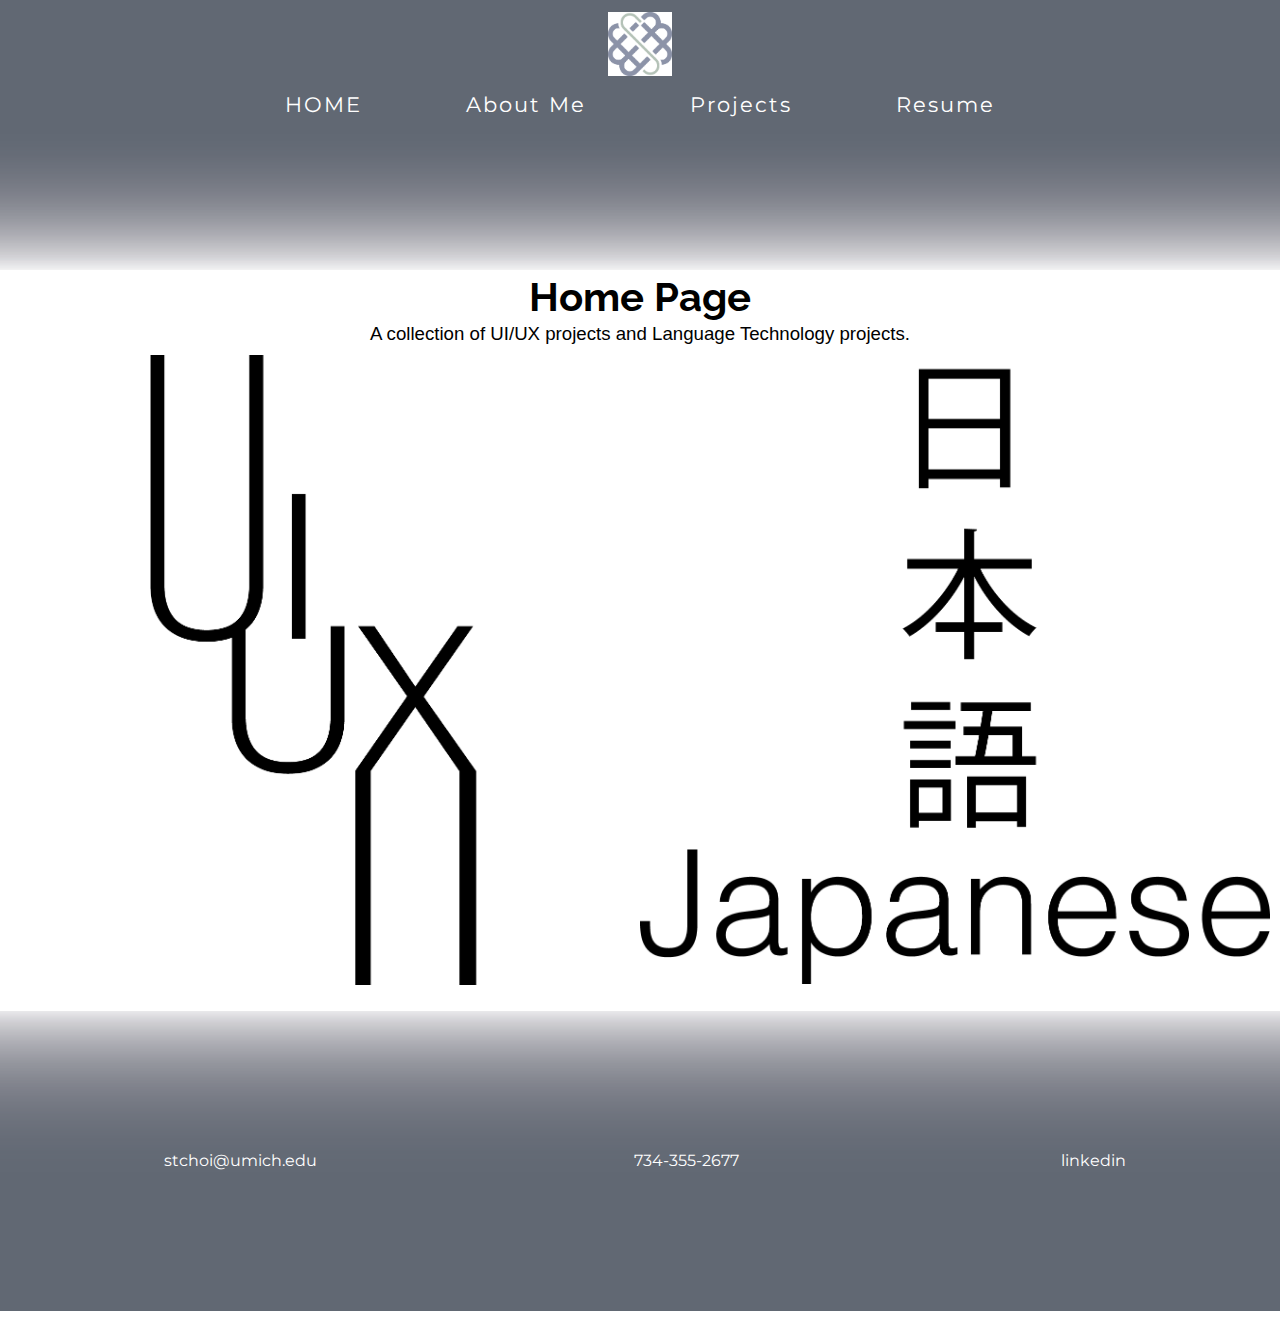
<file: index.html>
<!DOCTYPE html>
<html lang="en" dir="ltr">
  <head>
    <meta charset="utf-8">
    <link rel="shortcut icon" href="imgs/personal_logo.png" />
    <link rel="stylesheet" type="text/css" href="css/html5reset.css">
    <link rel="stylesheet" type="text/css" href="css/style.css">
    <link rel="stylesheet" href="https://use.fontawesome.com/releases/v5.7.2/css/all.css" integrity="sha384-fnmOCqbTlWIlj8LyTjo7mOUStjsKC4pOpQbqyi7RrhN7udi9RwhKkMHpvLbHG9Sr" crossorigin="anonymous">
    <link href="https://fonts.googleapis.com/css?family=Montserrat|Raleway:100,100i,200,200i,300,300i,400,400i,500,500i,600,600i,700,700i,800,800i,900,900i" rel="stylesheet">

    <title>Stephanie's Portfolio</title>
  </head>
  <body>
    <a href="#main" class="skip">Skip to Main Content</a>
    <header class="header">
      <img src="imgs/largerlogo.png" alt="a graphic logo for stephanie"/>
      <nav>
          <ul>
              <li><a href = "index.html" class="current">Home</a></li>
              <li><a href = "aboutme.html">About Me</a></li>
              <li><a href = "projects.html">Projects</a></li>
              <li><a href = "resume.html">Resume</a></li>
          </ul>
      </nav>
    </header>
    <main id="main">
      <h1>Home Page</h1>
      <p>A collection of UI/UX projects and Language Technology projects.</p>
      <div class="mainpageimages">
        <img src="imgs/uiux_graphic.png" alt="a graphic of the terms UI and UX"/>
        <img src="imgs/jp_graphic.png" alt="a graphic of the word japanese and its kanji"/>
      </div>
    </main>
    <footer>
      <div class="footer">
        <div class="footunit">
          <a href="mailto:stchoi@umich.edu"><i class="far fa-envelope" aria-label="click here to me at stchoi@umich.edu"></i>stchoi@umich.edu</a>
        </div>
        <div class="footunit">
          <a href="tel:7343552677"><i class="fas fa-phone" aria-label="my phone number is 734-355-2677"></i>734-355-2677</a>
        </div>
          <div class="footunit">
            <a href="https://www.linkedin.com/in/stephanie-choi-06a855bb/"><i class="fab fa-linkedin-in" aria-label="click here to access my linkedin, https://www.linkedin.com/in/stephanie-choi-06a855bb/"></i> linkedin</a>
        </div>
      </div>
    </footer>
  </body>
</html>

<!-- images included in this page: uiux_graphic.png, jp_graphic.png-->
</file>
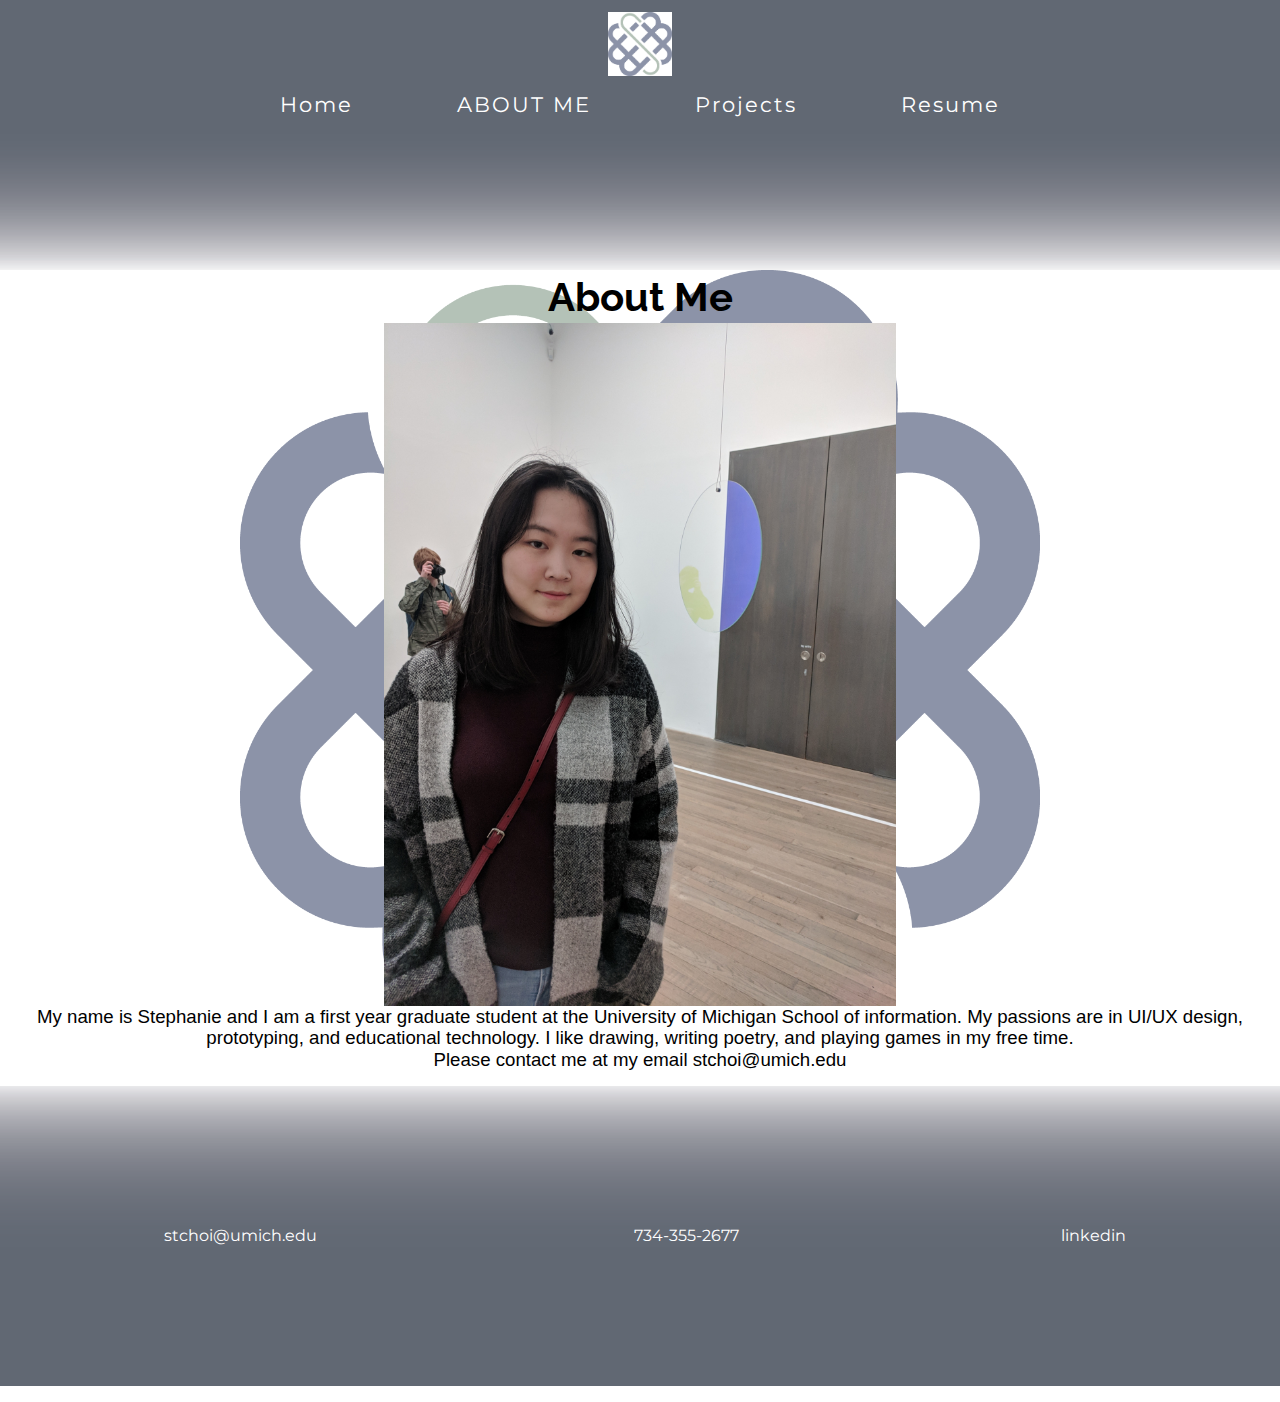
<file: aboutme.html>
<!DOCTYPE html>
<html lang="en" dir="ltr">
  <head>
    <meta charset="utf-8">
    <link rel="shortcut icon" href="imgs/personal_logo.png" />
    <link rel="stylesheet" type="text/css" href="css/html5reset.css">
    <link rel="stylesheet" type="text/css" href="css/style.css">
    <link rel="stylesheet" href="https://use.fontawesome.com/releases/v5.7.2/css/all.css" integrity="sha384-fnmOCqbTlWIlj8LyTjo7mOUStjsKC4pOpQbqyi7RrhN7udi9RwhKkMHpvLbHG9Sr" crossorigin="anonymous">
    <link href="https://fonts.googleapis.com/css?family=Montserrat|Raleway:100,100i,200,200i,300,300i,400,400i,500,500i,600,600i,700,700i,800,800i,900,900i" rel="stylesheet">
    <title>About Me</title>
  </head>
  <body>
    <a href="#main" class="skip">Skip to Main Content</a>
    <header class="header">
      <img src="imgs/largerlogo.png" alt="a graphic logo for stephanie"/>
      <nav>
          <ul>
            <li><a href = "index.html">Home</a></li>
            <li><a href = "aboutme.html" class="current">About Me</a></li>
            <li><a href = "projects.html">Projects</a></li>
            <li><a href = "resume.html">Resume</a></li>
          </ul>
      </nav>
    </header>
    <main id="main">
      <div class="profile">
      <h1>About Me</h1>
      <img src="imgs/my_face.jpg" alt="A picture of Stephanie Choi"/>
      <p>My name is Stephanie and I am a first year graduate student at the University of Michigan School of information. My passions are in UI/UX design, prototyping, and educational technology.
    I like drawing, writing poetry, and playing games in my free time.</p>
      <p>Please contact me at my email stchoi@umich.edu</p>
    </div>
  </main>
  <footer>
    <div class="footer">
      <div class="footunit">
        <a href="mailto:stchoi@umich.edu"><i class="far fa-envelope" aria-label="click here to me at stchoi@umich.edu"></i>stchoi@umich.edu</a>
      </div>
      <div class="footunit">
        <a href="tel:7343552677"><i class="fas fa-phone" aria-label="my phone number is 734-355-2677"></i>734-355-2677</a>
      </div>
      <div class="footunit">
        <a href="https://www.linkedin.com/in/stephanie-choi-06a855bb/"><i class="fab fa-linkedin-in" aria-label="click here to access my linkedin, https://www.linkedin.com/in/stephanie-choi-06a855bb/"></i> linkedin</a>
      </div>
    </div>
  </footer>
  </body>
</html>
</file>
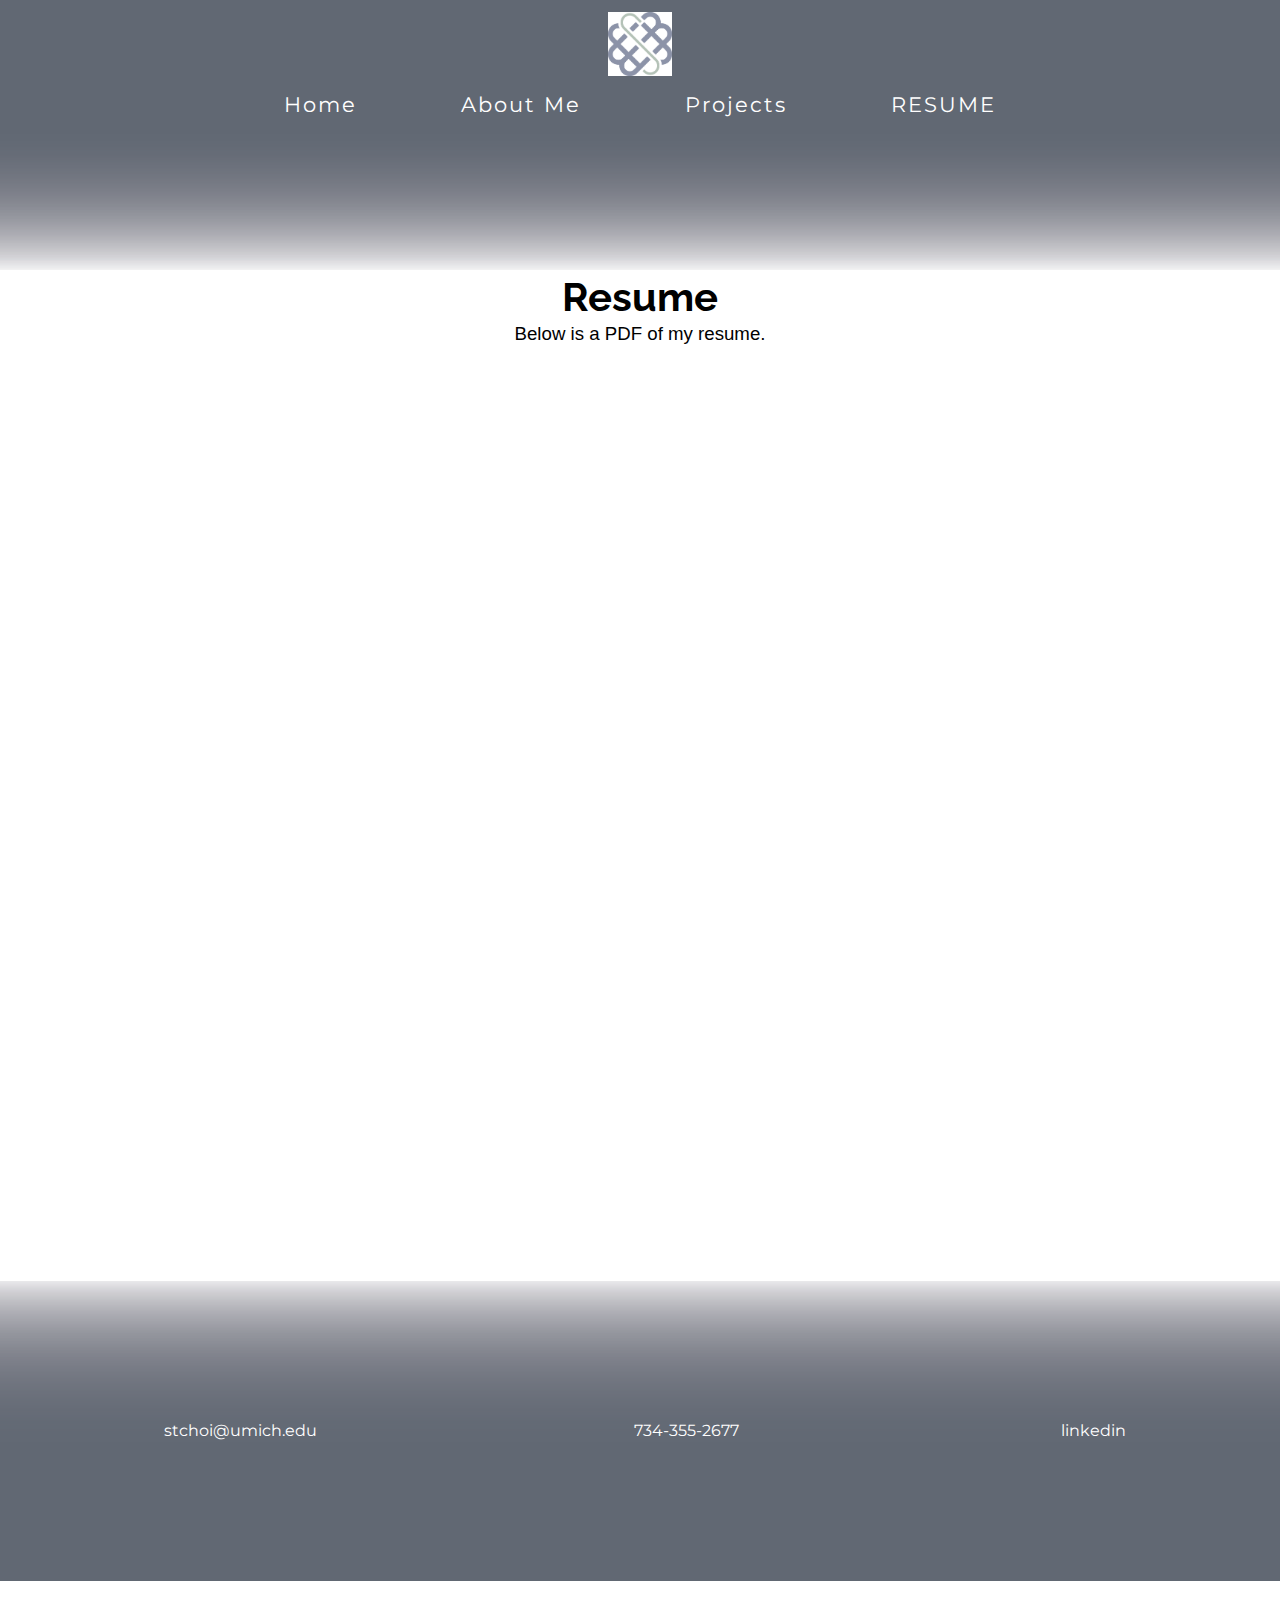
<file: resume.html>
<!DOCTYPE html>
<html lang="en" dir="ltr">
  <head>
    <meta charset="utf-8">
    <link rel="shortcut icon" href="imgs/personal_logo.png" />
    <link rel="stylesheet" type="text/css" href="css/html5reset.css">
    <link rel="stylesheet" type="text/css" href="css/style.css">
    <link rel="stylesheet" href="https://use.fontawesome.com/releases/v5.7.2/css/all.css" integrity="sha384-fnmOCqbTlWIlj8LyTjo7mOUStjsKC4pOpQbqyi7RrhN7udi9RwhKkMHpvLbHG9Sr" crossorigin="anonymous">
    <link href="https://fonts.googleapis.com/css?family=Montserrat|Raleway:100,100i,200,200i,300,300i,400,400i,500,500i,600,600i,700,700i,800,800i,900,900i" rel="stylesheet">

    <title>Resume</title>
  </head>
  <body>
    <a href="#main" class="skip">Skip to Main Content</a>
    <header class="header">
      <img src="imgs/largerlogo.png" alt="a graphic logo for stephanie"/>
      <nav>
          <ul>
            <li><a href = "index.html">Home</a></li>
            <li><a href = "aboutme.html">About Me</a></li>
            <li><a href = "projects.html" >Projects</a></li>
            <li><a href = "resume.html" class="current">Resume</a></li>
          </ul>
      </nav>
    </header>
    <main id="main">
      <h1>Resume</h1>
      <p>Below is a PDF of my resume.</p>
      <div class="resumepdf">
        <iframe lang="en" src="docs/stchoi_resume.pdf" title="stephanie's portfolio"></iframe>
      </div>
    </main>
    <footer>
      <div class="footer">
        <div class="footunit">
          <a href="mailto:stchoi@umich.edu"><i class="far fa-envelope" aria-label="click here to me at stchoi@umich.edu"></i>stchoi@umich.edu</a>

        </div>
        <div class="footunit">
          <a href="tel:7343552677"><i class="fas fa-phone" aria-label="my phone number is 734-355-2677"></i>734-355-2677</a>
        </div>
        <div class="footunit">
          <a href="https://www.linkedin.com/in/stephanie-choi-06a855bb/"><i class="fab fa-linkedin-in" aria-label="click here to access my linkedin, https://www.linkedin.com/in/stephanie-choi-06a855bb/"></i> linkedin</a>
        </div>
      </div>
    </footer>
  </body>
</html>
<!--files: stchoi_resume.pdf-->
</file>
<file: css/style.css>
.header{
  background-image: url(../imgs/header.png);
  background-size: cover;
  background-color: #606772;
  display: flex;
  flex-direction: column;
  flex-wrap: nowrap;
  align-items: center;
  justify-content: flex-start;
  color: white;
  width: 100vw;
  height: 30vh;

}

.header img{
  width: 5vw;
  padding: 12px;
}

body{
  position: relative;
    top: -16px;
    background-color:#FFFFFF;
}

li{
	text-decoration: none;
  font-family: 'Montserrat', sans-serif;
	color: black;
  font-size: 12pt;
  text-align:center;
}

h1{
  font-size: 30pt;
  font-family: 'Raleway', sans-serif;
  font-style: bold;
  line-height: 40pt;
  text-align: center;
}

h2{
  font-size: 30pt;
  font-family: 'Raleway', sans-serif;
  font-weight: 900;
  line-height: 35pt;
  text-transform: uppercase;
}

h3{
  font-size: 15pt;
  font-family: 'Raleway', sans-serif;
  font-weight: 400;
  text-transform: lowercase;
  line-height: 20pt;
}
h4{
  font-size:12pt;
  font-family: 'Raleway', sans-serif;
  font-style: italic;
  font-weight: 300;
  line-height: 14pt;
}

p{
  display: block;
  text-align: center;
  font-size: 14pt;
  font-family: helvetica;
  line-height: 16pt;
  background: white;
}

nav a{
  text-align: center;
  text-decoration: none;
  font-family: 'Montserrat', sans-serif;
  letter-spacing: 2px;
  line-height: 25pt;
  font-size: 16pt;
  color: white;
}

nav a:hover{
  text-decoration: underline;
}

a.skip{
	padding:5px;
	text-decoration: none;
  font-family: helvetica;
	position: relative;
    top: -90px;
    transition: top ease-in 0.5s;
}

a.skip:focus{
	background: white;
	top: 40px;
}

iframe{
  height: 400px;
  width: 90vw;
}

.resumepdf{
  display: flex;
  flex-direction: row;
  align-items: center;
  justify-content: center;
}
.resumepdf iframe{
  height: 70vh;
  width: 90vw;
  padding: 10px;
}

.footer{
  background-image: url(../imgs/footer.png);
  background-size: cover;
  background-repeat: no-repeat;
  background-color: #606772;
  color: white;
  position: relative;
  bottom:-16px;
  display: flex;
  flex-direction: column;
  flex-wrap: nowrap;
  align-items: center;
  justify-content: center;
  width: 100vw;
  height: 30vh;
}
.footunit:hover{
	text-decoration: underline;
}

.footunit i{
  display: inline-block;
  padding: 5px;
  margin: auto;
}
.footunit a{
  color: white;
  text-decoration: none;
  font-family: 'Montserrat', sans-serif;
}

.current{
  text-transform: uppercase;
  font-style: bold;
  font-family: 'Montserrat', sans-serif;
  color: white;
}

.profile img{
	width: 90%;
}

.profile{
  background-image:url(../imgs/largerlogo.png);
  background-position: center;
  background-size: contain;
  background-repeat: no-repeat;
  display: flex;
	flex-direction: column;
	flex-wrap: wrap;
	justify-content: space-around;
	align-items: center;

}

.mainpageimages img{
  width: 50%;
}

.mainpageimages{
  display: flex;
  flex-direction: column;
  flex-wrap: wrap;
  justify-content: space-around;
  align-items: center;
  padding: 10px;
}

.allprojects{
  display: flex;
  flex-direction: column;
  justify-content: space-around;
  align-items: center;
}
.projectsection{
  display: block;
  text-align: center;
  padding: 40px;
}

.projectsection img{
  width: 90vw;
  padding: 10px;
}


@media (prefers-reduced-motion: reduce){
	.animation:hover{
		-webkit-animation-name: none;
	}
}

@media only screen and (min-width:960px){
  .header li{
    display: inline;
    position: relative;
    margin-top: 40px;
    padding: 30px;
  }

  .profile img{
  	width: 45%;
  }
  .mainpageimages{
    display: flex;
    flex-direction: row;
    flex-wrap: wrap;
    justify-content: space-around;
    align-items: center;
  }

	.projectsection img{
		width: 90%;
  }

  .projectsection{
    padding: 50px;
  }

  .allprojects{
    display: grid;
    grid-template-columns: 50% 50%;
    grid-column: 1 / span 1;

  }
  .footer{
    display: flex;
    flex-direction: row;
    flex-wrap: wrap;
    align-items: center;
    justify-content: space-around;
    height: 200px;
  }
  .allprojects iframe{
    width: 90%;
    padding: 10px;
  }
  .resumepdf iframe{
    height: 100vh;

  }
}


@media only screen and (min-width:1200px){
  .header li{
    display: inline;
    position: relative;
    margin-top: 50px;
    padding: 50px;
  }
  .profile img{
  	width: 40%;
  }
  .footer{
    display: flex;
    flex-direction: row;
    flex-wrap: wrap;
    align-items: center;
    justify-content: space-around;
    height: 300px;
  }
  .mainpageimages{
    display: flex;
    flex-direction: row;
    flex-wrap: wrap;
    justify-content: space-around;
    align-items: center;
  }
  .projectsection{
    padding: 90px;
  }
	.projectsection img{
		width: 90%;
  }
  .allprojects{
    display: grid;
    grid-template-columns: 33% 33% 33%;
    grid-column: 1 / span 2;
    align-items: start;
    justify-content: space-evenly;

  }
  .allprojects iframe{
    width: 90%;
    padding: 10px;
  }
  .resumepdf iframe{
    height: 100vh;
  }
}
</file>
